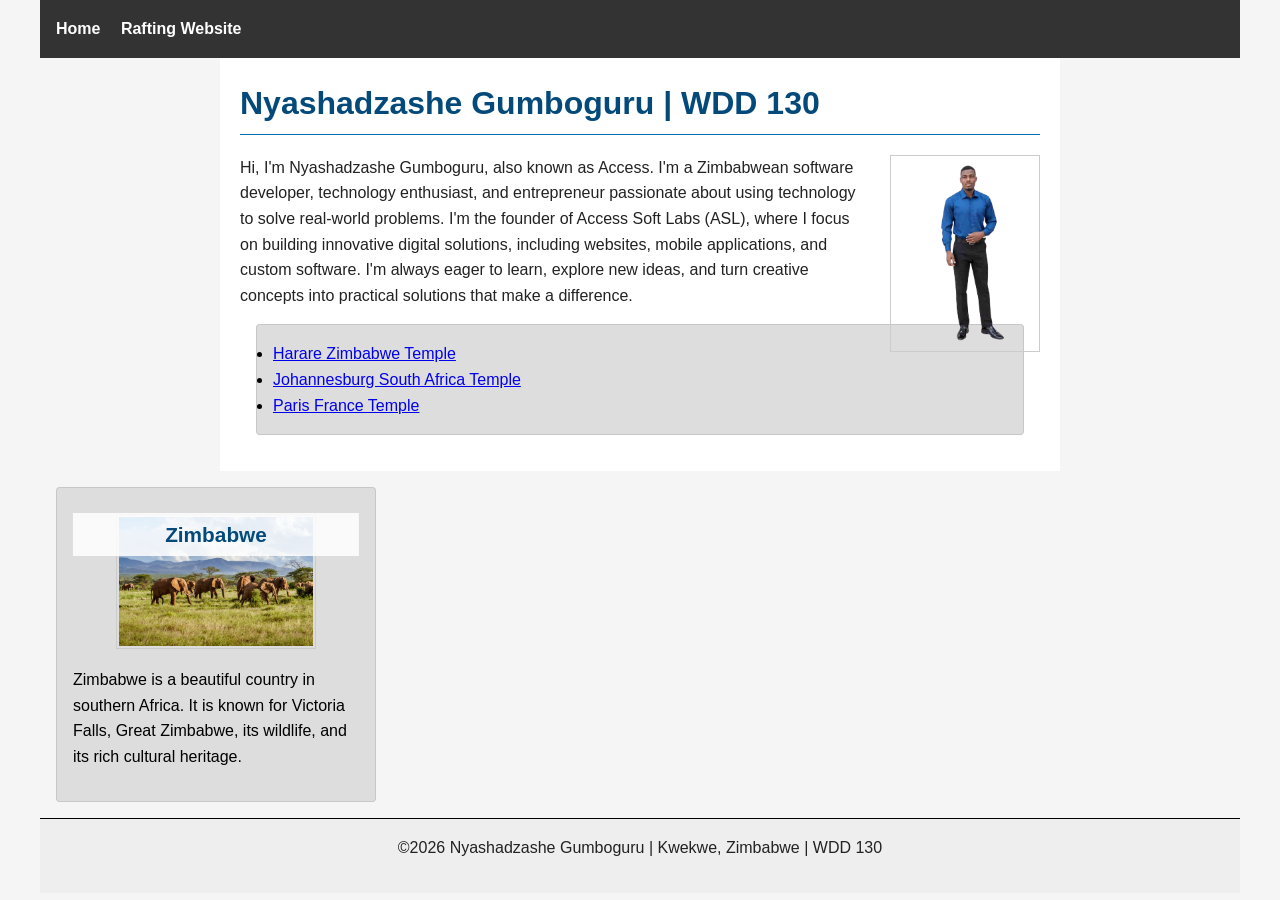
<file: index.html>
<!DOCTYPE html>
<html lang="en-US">

<head>
    <meta charset="utf-8">
    <meta name="viewport" content="width=device-width, initial-scale=1.0">
    <meta name="description" content="Nyashadzashe Gumboguru's WDD 130 home page showcasing his personal background, interests, and web development journey.">
    <meta name="author" content="Nyashadzashe Gumboguru">
    <link rel="stylesheet" href="styles/styles.css">
    <title>Nyashadzashe Gumboguru | WDD 130</title>
</head>

<body>
    <header>
        <nav>
            <a href="#">Home</a>
            <a href="wwr/">Rafting Website</a>
        </nav>
    </header>

    <main>
        <h1>Nyashadzashe Gumboguru | WDD 130</h1>

        <img src="images/profile.jpg" alt="Nyashadzashe Gumboguru" width="200">

        <p>
            Hi, I'm Nyashadzashe Gumboguru, also known as Access.
            I'm a Zimbabwean software developer, technology enthusiast,
            and entrepreneur passionate about using technology to solve
            real-world problems. I'm the founder of Access Soft Labs (ASL),
            where I focus on building innovative digital solutions,
            including websites, mobile applications, and custom software.
            I'm always eager to learn, explore new ideas, and turn
            creative concepts into practical solutions that make a difference.
        </p>

        <ul class="box">
            <li>
                <a href="https://www.churchofjesuschrist.org/temples/details/harare-zimbabwe-temple" target="_blank" rel="noopener">
                    Harare Zimbabwe Temple
                </a>
            </li>
            <li>
                <a href="https://www.churchofjesuschrist.org/temples/details/johannesburg-south-africa-temple" target="_blank" rel="noopener">
                    Johannesburg South Africa Temple
                </a>
            </li>
            <li>
                <a href="https://www.churchofjesuschrist.org/temples/details/paris-france-temple" target="_blank" rel="noopener">
                    Paris France Temple
                </a>
            </li>
        </ul>
    </main>

    <aside class="box">
        <h2>Zimbabwe</h2>

        <img src="images/zimbabwe.jpg" alt="Zimbabwe landscape">

        <p>
            Zimbabwe is a beautiful country in southern Africa.
            It is known for Victoria Falls, Great Zimbabwe,
            its wildlife, and its rich cultural heritage.
        </p>
    </aside>

    <footer>
        <p>&copy;2026 Nyashadzashe Gumboguru | Kwekwe, Zimbabwe | WDD 130</p>
    </footer>
</body>

</html>
</file>
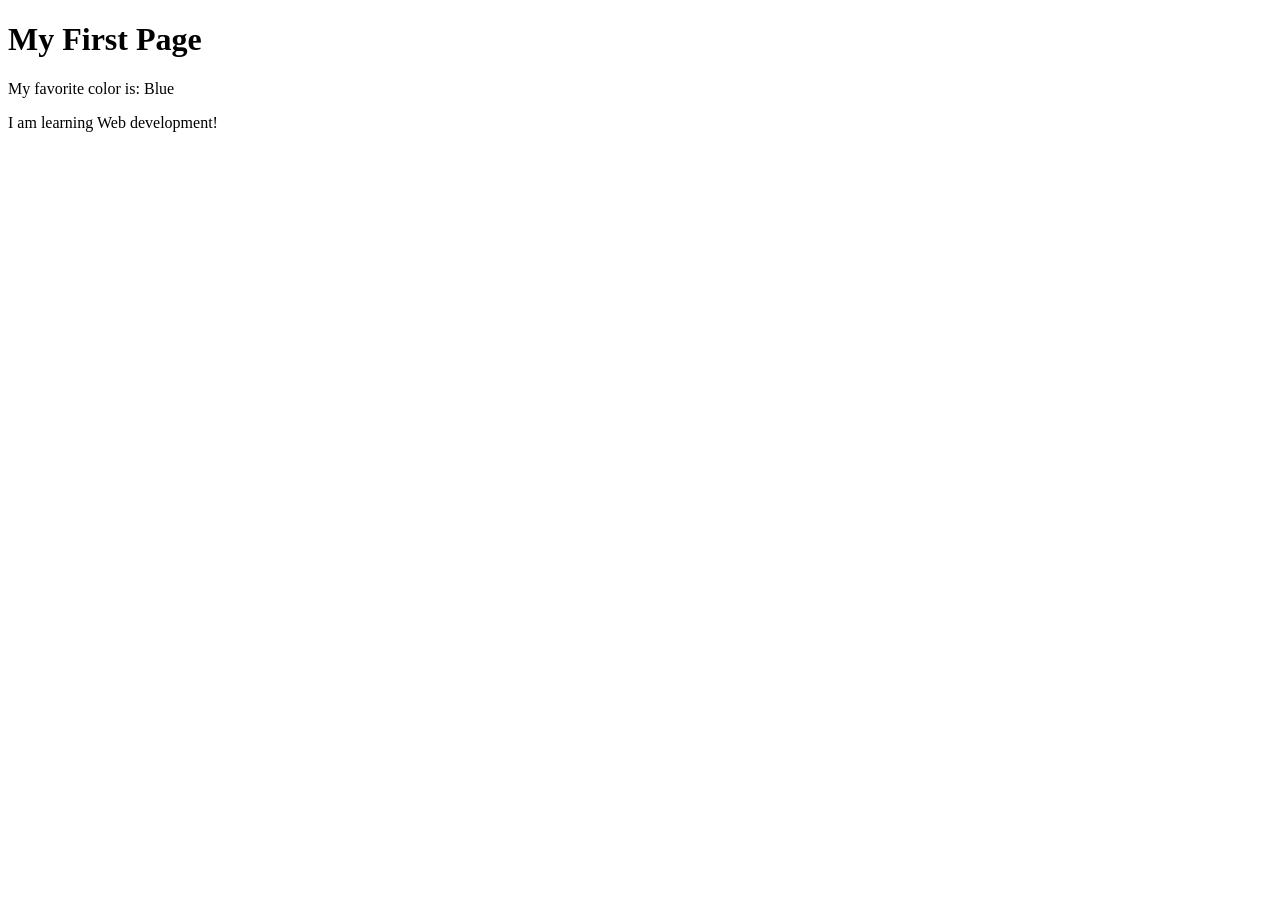
<file: week01/first-page.html>
<!DOCTYPE html>
<html lang="en">

<head>
    <meta charset="UTF-8">
    <meta name="viewport" content="width=device-width, initial-scale=1.0">
    <title>My First Page</title>
</head>

<body>
    <h1>My First Page</h1>
    <p>My favorite color is: Blue</p>
    <p>I am learning Web development!</p>
</body>

</html>
</file>
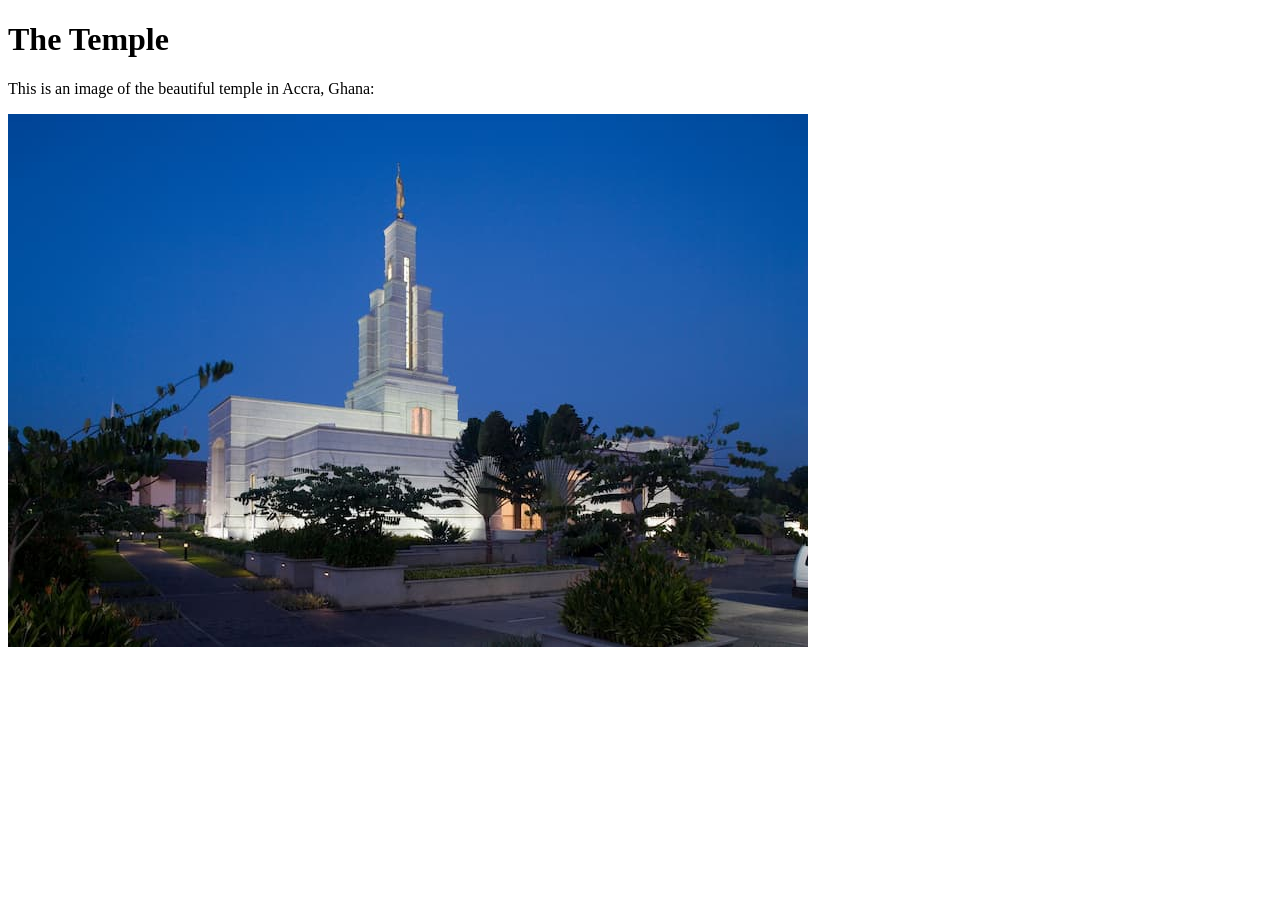
<file: week01/images-solution.html>
<!DOCTYPE html>
<html lang="en">

<head>
    <meta charset="UTF-8">
    <meta name="viewport" content="width=device-width, initial-scale=1.0">
    <title>Temple Image</title>
</head>

<body>
    <h1>The Temple</h1>
    <p>This is an image of the beautiful temple in Accra, Ghana:</p>
    <img src="images/temple-small.jpg" alt="The Accra Ghana Temple">

</body>

</html>
</file>
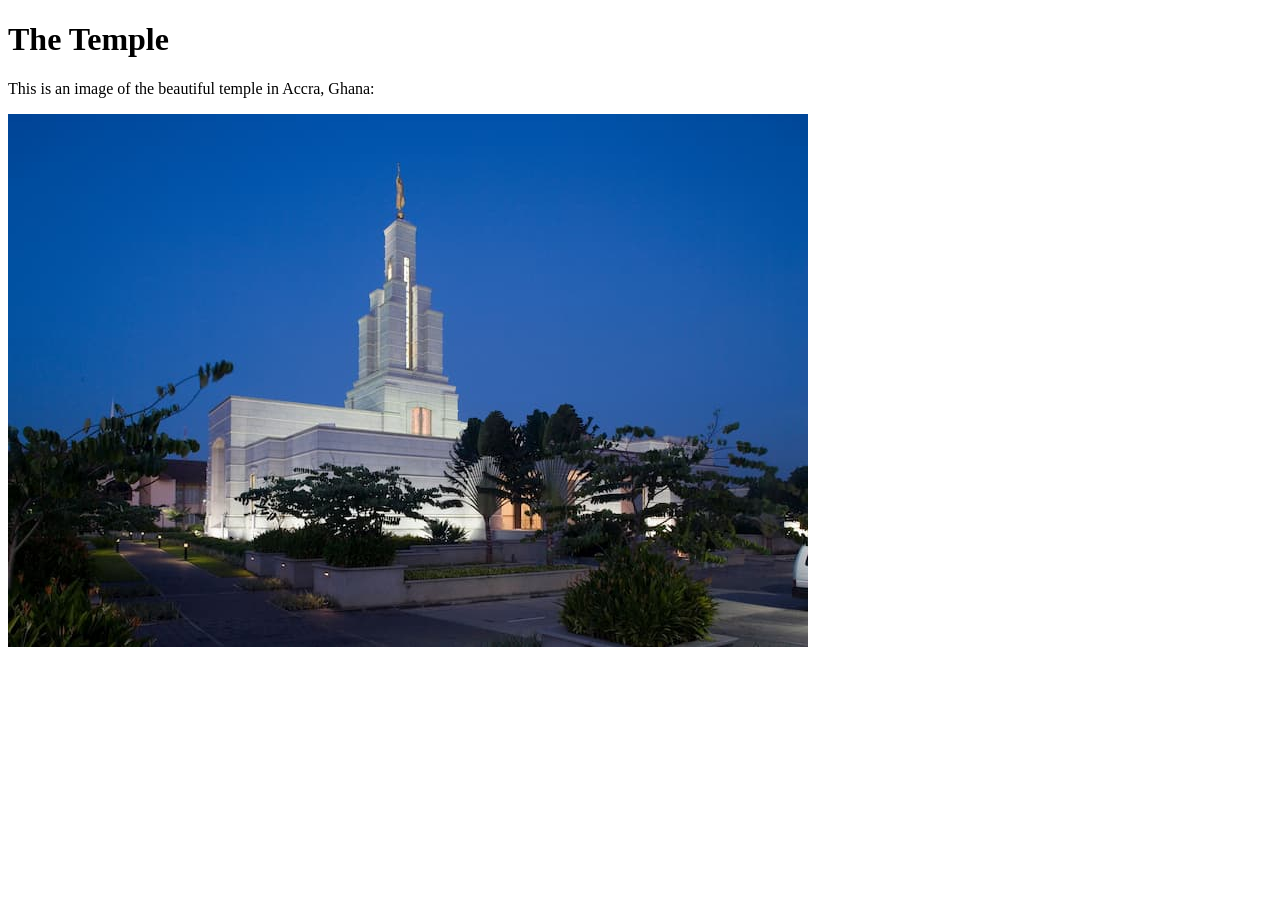
<file: week01/images.html>
<!DOCTYPE html>
<html lang="en">

<head>
    <meta charset="UTF-8">
    <meta name="viewport" content="width=device-width, initial-scale=1.0">
    <title>Temple Image</title>
</head>

<body>
    <h1>The Temple</h1>
    <p>This is an image of the beautiful temple in Accra, Ghana:</p>
    <img src="images/temple-small.jpg" alt="Salt Lake Temple at sunset" width="800" height="533">
</body>

</html>
</file>
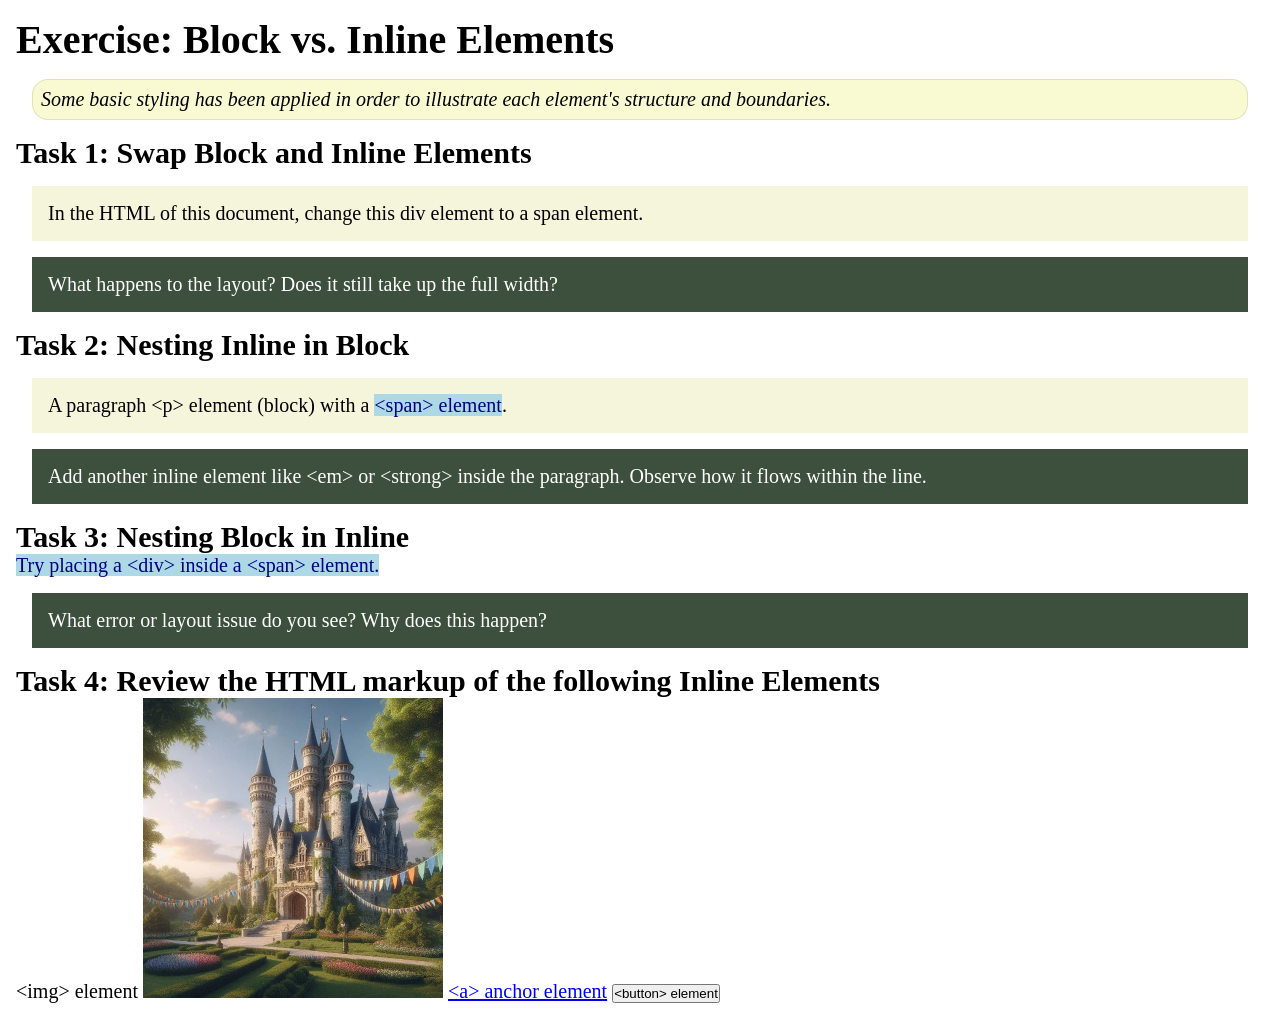
<file: week02/block-vs-inline.html>
<!DOCTYPE html>
<html lang="en">

<head>
    <meta charset="UTF-8">
    <meta name="viewport" content="width=device-width, initial-scale=1.0">
    <title>Exercise: Block vs. Inline Elements</title>
    <link rel="stylesheet" href="styles/block-vs-inline.css">
</head>

<body>
    <main>
        <h1>Exercise: Block vs. Inline Elements</h1>
        <p class="note">Some basic styling has been applied in order to illustrate each element's structure and boundaries.</p>

        <h2>Task 1: Swap Block and Inline Elements</h2>
        <div>In the HTML of this document, change this div element to a span element.</div>

        <p class="question">What happens to the layout? Does it still take up the full width?</p>

        <h2>Task 2: Nesting Inline in Block</h2>
        <p>A paragraph &lt;p&gt; element (block) with a <span>&lt;span&gt; element</span>.</p>
        <p class="question">Add another inline element like &lt;em&gt; or &lt;strong&gt; inside the paragraph. Observe how it flows within the line.</p>

        <h2>Task 3: Nesting Block in Inline</h2>
        <span>Try placing a &lt;div&gt; inside a &lt;span&gt; element.</span>
        <p class="question">What error or layout issue do you see? Why does this happen?</p>

        <h2>Task 4: Review the HTML markup of the following Inline Elements</h2>
        &lt;img&gt; element
        <img src="images/castle.webp" alt="placeholder image (images are inline)" width="300" height="300">
        <a href="https://churchofjesuschrist.org">&lt;a&gt; anchor element</a>
        <button type="button">&lt;button&gt; element</button>
    </main>
</body>

</html>
</file>
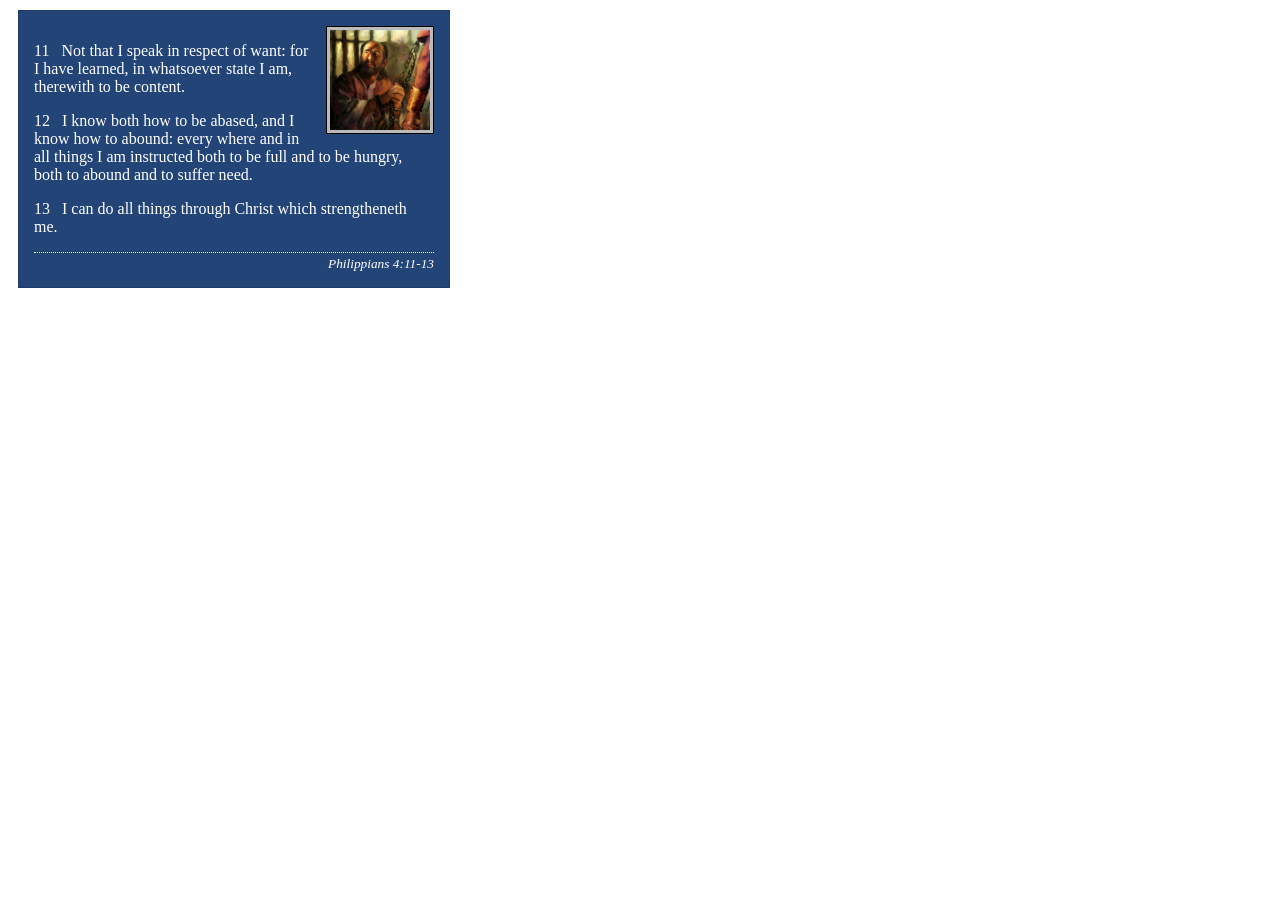
<file: week02/box-model-solution.html>
<!DOCTYPE html>
<html lang="en">

<head>
    <meta charset="UTF-8">
    <meta name="viewport" content="width=device-width, initial-scale=1.0">
    <title>Box Model Activity</title>
    <link rel="stylesheet" href="styles/box-model-solution.css">
</head>

<body>
    <main>
        <div class="callout">
            <img src="images/apostle-paul-imprisoned.webp" alt="Paul the Apostle - Imprisoned in Rome" width="200" height="200">
            <blockquote>
                <p>11 &nbsp; Not that I speak in respect of want: for I have learned, in whatsoever state I am, therewith to be content.</p>
                <p>12 &nbsp; I know both how to be abased, and I know how to abound: every where and in all things I am instructed both to be full and to be hungry, both to abound and to suffer need.</p>
                <p>13 &nbsp; I can do all things through Christ which strengtheneth me.</p>
            </blockquote>
            <cite>Philippians 4:11-13</cite>
        </div>
    </main>
</body>

</html>
</file>
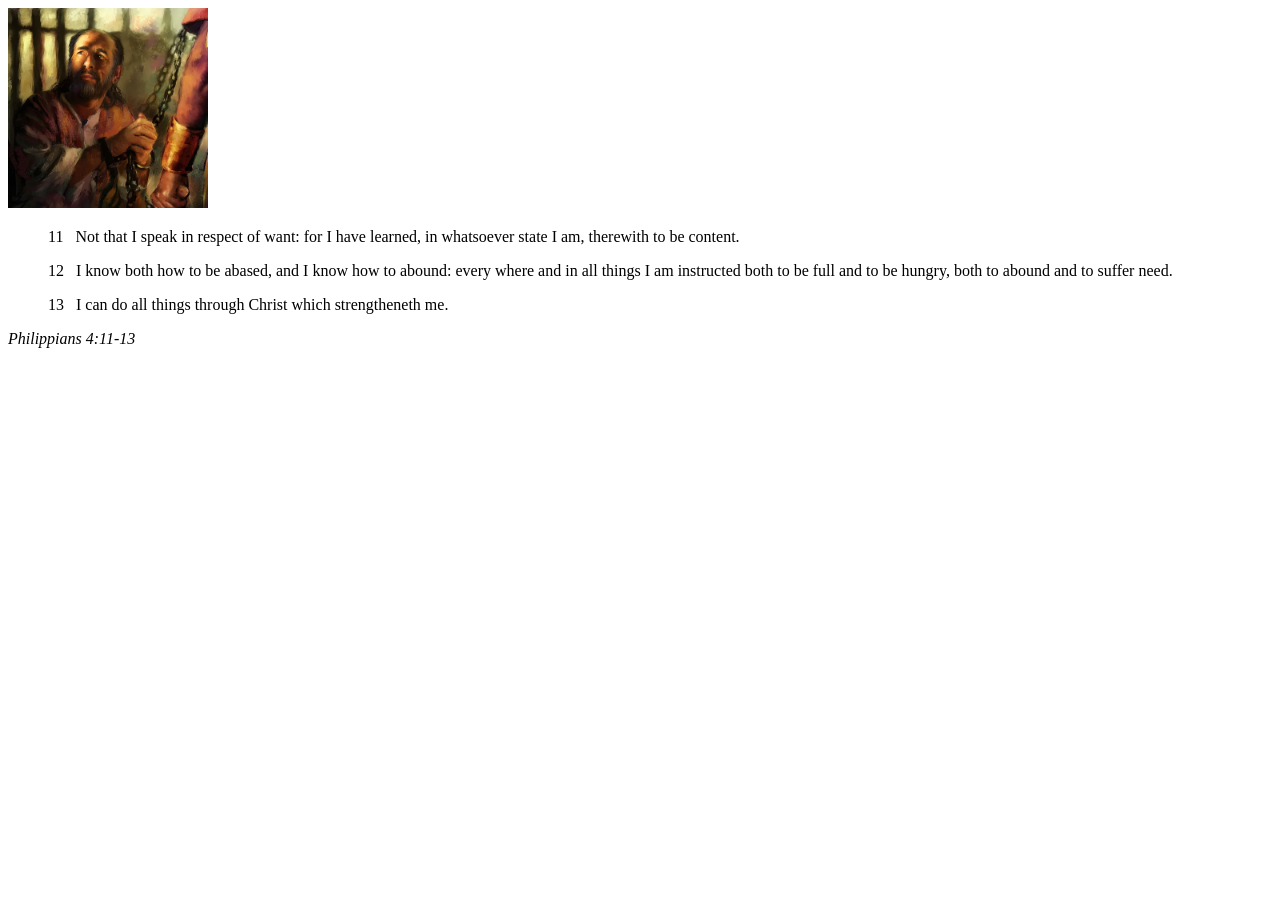
<file: week02/box-model.html>
<!DOCTYPE html>
<html lang="en">

<head>
    <meta charset="UTF-8">
    <meta name="viewport" content="width=device-width, initial-scale=1.0">
    <title>Box Model Activity</title>
</head>

<body>
    <main>
        <div class="callout">
            <img src="images/apostle-paul-imprisoned.webp" alt="Paul the Apostle - Imprisoned in Rome" width="200" height="200">
            <blockquote>
                <p>11 &nbsp; Not that I speak in respect of want: for I have learned, in whatsoever state I am, therewith to be content.</p>
                <p>12 &nbsp; I know both how to be abased, and I know how to abound: every where and in all things I am instructed both to be full and to be hungry, both to abound and to suffer need.</p>
                <p>13 &nbsp; I can do all things through Christ which strengtheneth me.</p>
            </blockquote>
            <cite>Philippians 4:11-13</cite>
        </div>
    </main>
</body>

</html>
</file>
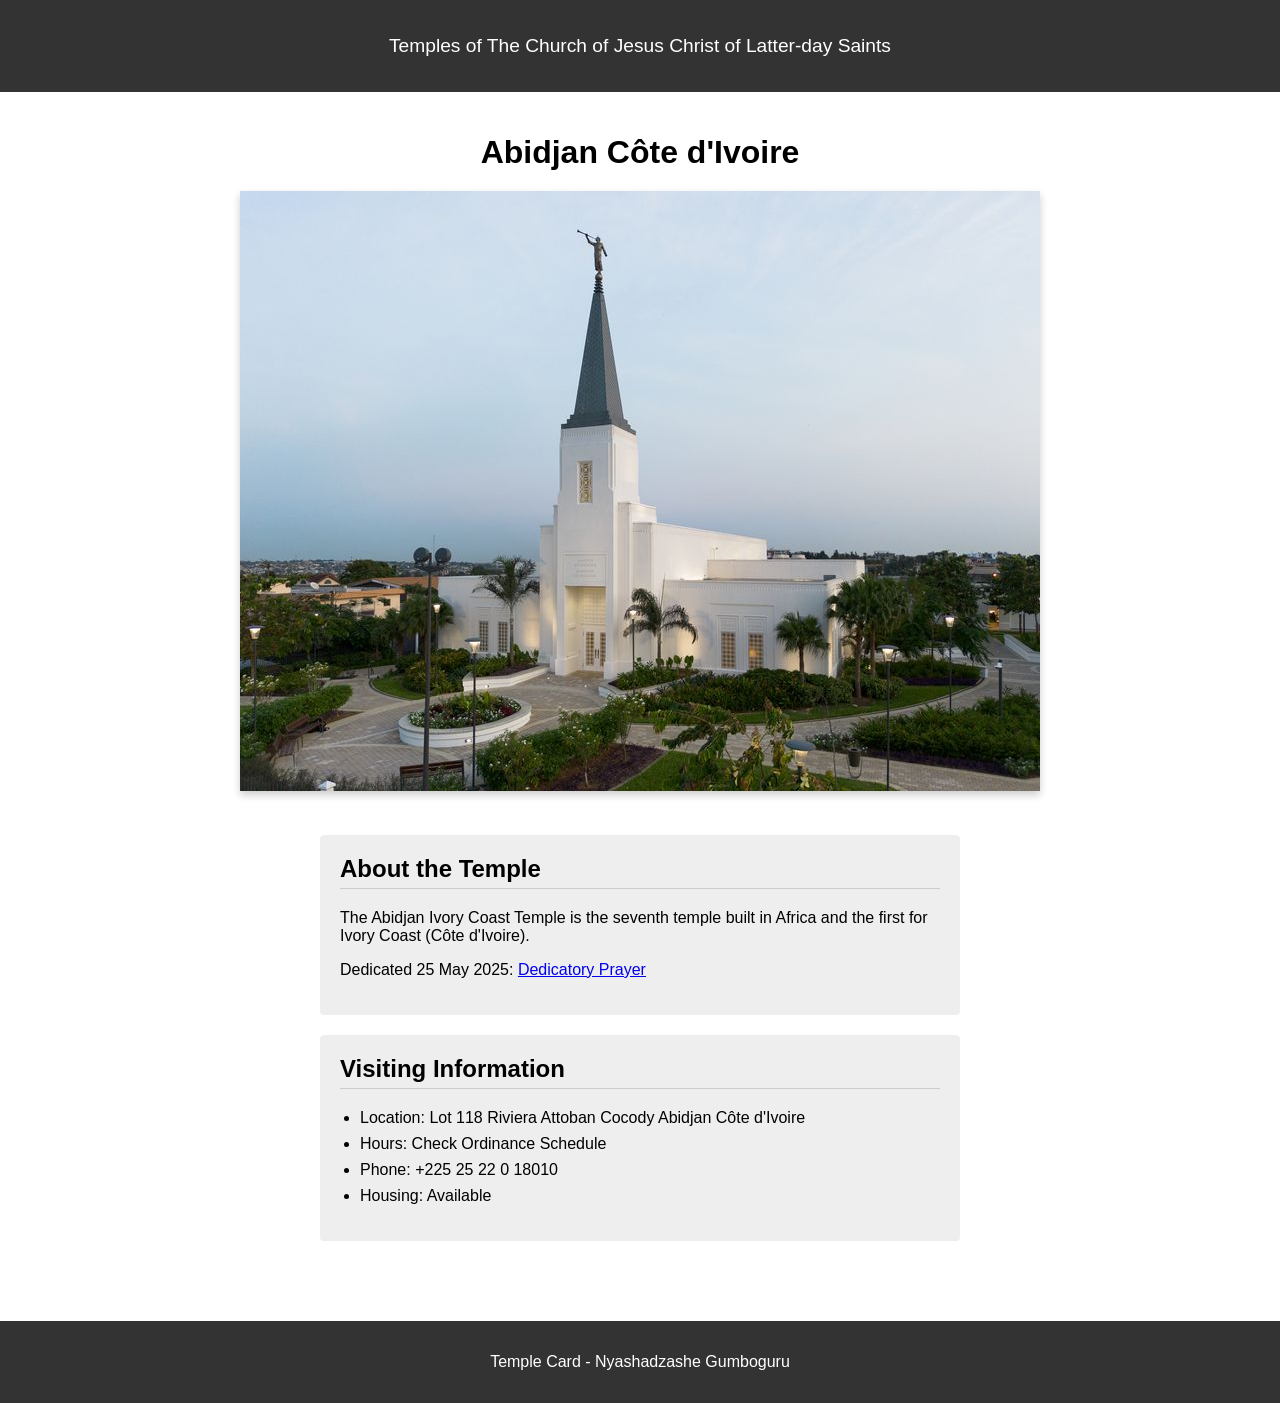
<file: week02/temple.html>
<!DOCTYPE html>
<html lang="en">

<head>
    <meta charset="UTF-8">
    <meta name="viewport" content="width=device-width, initial-scale=1.0">
    <link rel="stylesheet" href="styles/temple.css">
    <title>Temple Card - Abidjan Côte d'Ivoire</title>
</head>

<body>
    <header>
        <p>Temples of The Church of Jesus Christ of Latter-day Saints</p>
    </header>
    <main>
        <h1>Abidjan Côte d'Ivoire</h1>
        <picture>
            <img src="images/abidjan-ivory-coast.jpeg" alt="Abidjan Côte d'Ivoire Temple">
        </picture>
        <section>
            <h2>About the Temple</h2>
            <p>The Abidjan Ivory Coast Temple is the seventh temple built in Africa and the first for Ivory Coast (Côte d'Ivoire).</p>
            <p>Dedicated 25 May 2025: <a href="https://www.churchofjesuschrist.org/temples/dedicatory-prayer/abidjan-ivory-coast-temple/2025-05-25?lang=eng" target="_blank" rel="noopener noreferrer">Dedicatory Prayer</a></p>
        </section>
        <section>
            <h2>Visiting Information</h2>
            <ul>
                <li>Location: Lot 118 Riviera Attoban Cocody Abidjan Côte d'Ivoire</li>
                <li>Hours: Check Ordinance Schedule</li>
                <li>Phone: +225 25 22 0 18010</li>
                <li>Housing: Available</li>
            </ul>
        </section>
    </main>
    <footer>
        <p>Temple Card - Nyashadzashe Gumboguru</p>
    </footer>
</body>

</html>
</file>
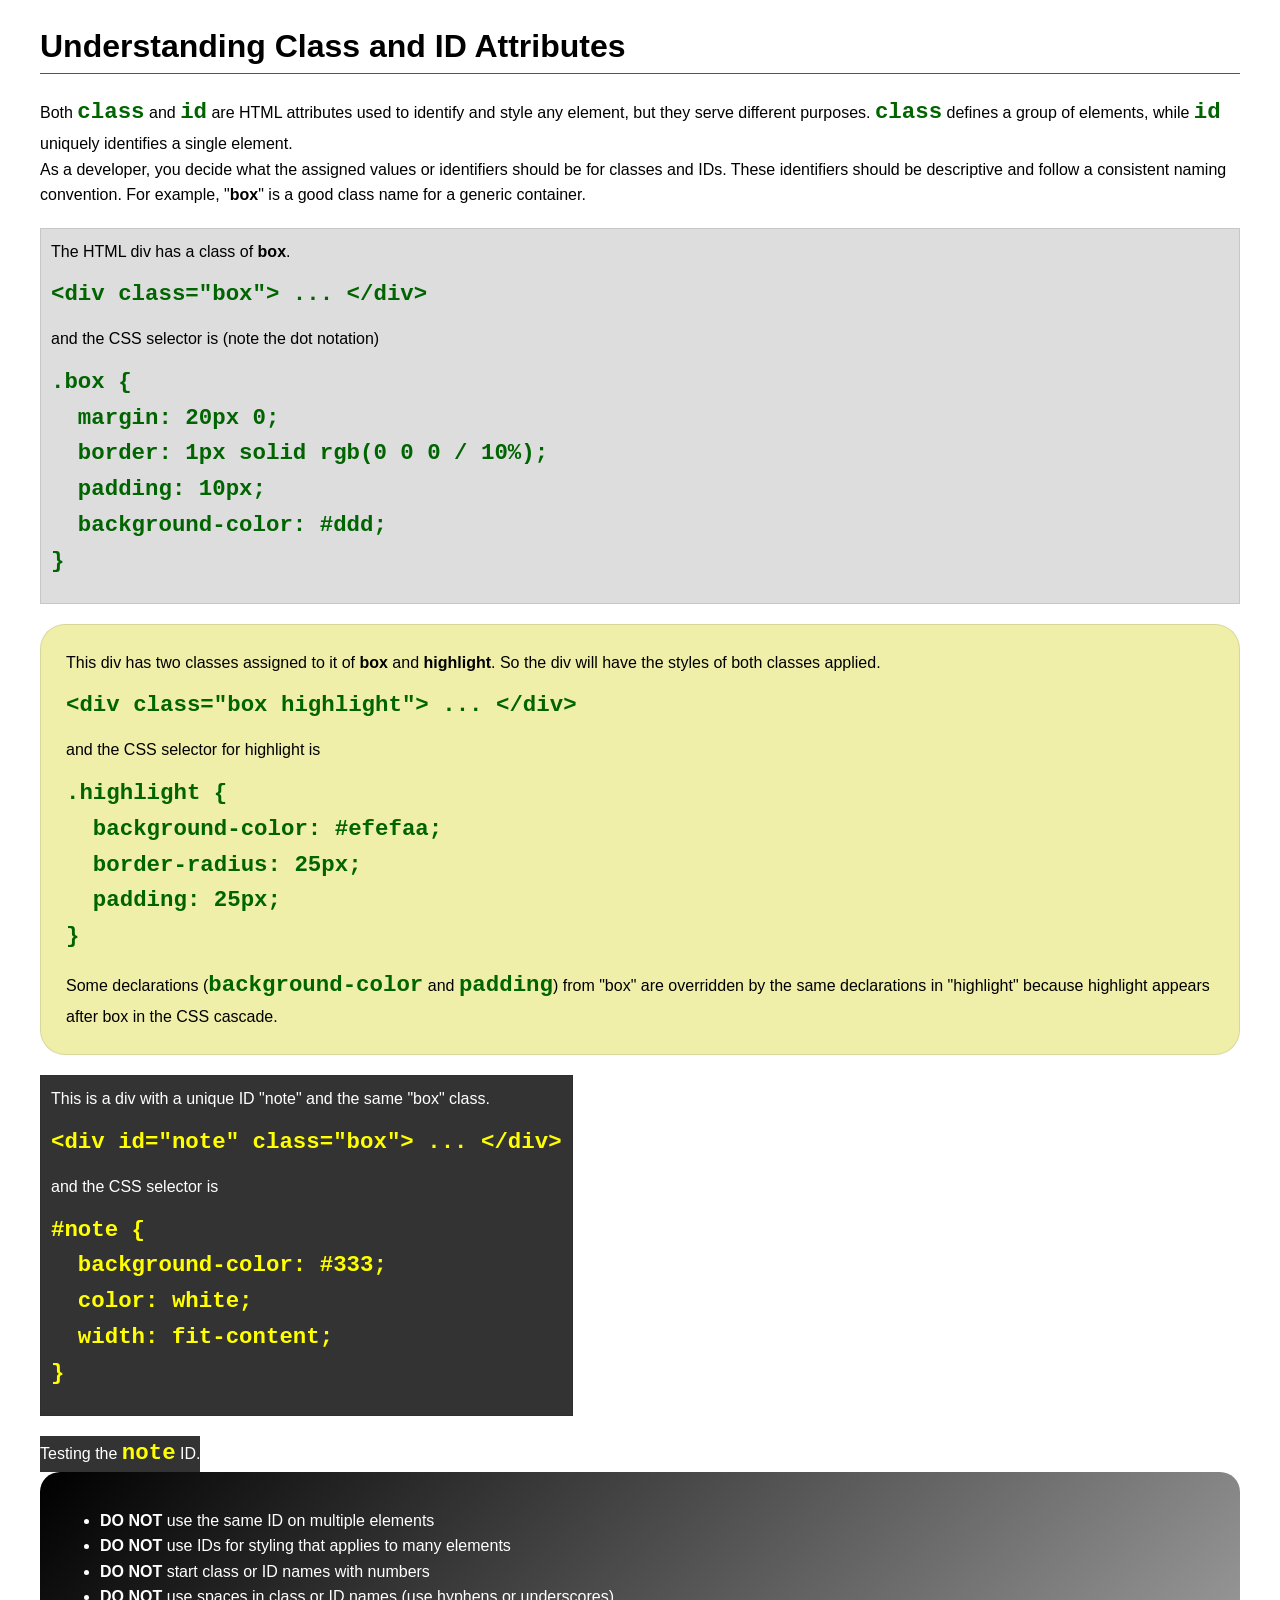
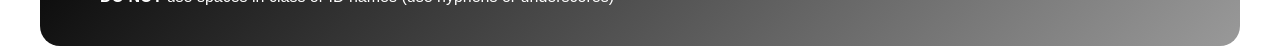
<file: week03/class-and-id.html>
<!DOCTYPE html>
<html lang="en">

<head>
    <meta charset="UTF-8">
    <meta name="viewport" content="width=device-width, initial-scale=1.0">
    <title>Class vs ID Attributes</title>
    <link rel="stylesheet" href="styles/class-and-id.css">
</head>

<body>
    <h1>Understanding Class and ID Attributes</h1>
    <p>Both <code>class</code> and <code>id</code> are HTML attributes used to identify and style any element, but they serve different purposes. <code>class</code> defines a group of elements, while <code>id</code> uniquely identifies a single element.</p>
    <p>As a developer, you decide what the assigned values or identifiers should be for classes and IDs. These identifiers should be descriptive and follow a consistent naming convention. For example, "<strong>box</strong>" is a good class name for a generic container.</p>
    <div class="box">
        <p>The HTML div has a class of <strong>box</strong>.</p>
        <pre><code class="html">&lt;div class="box"&gt; ... &lt;/div&gt;</code></pre>
        and the CSS selector is (note the dot notation)
        <pre><code class="css">.box {
  margin: 20px 0;
  border: 1px solid rgb(0 0 0 / 10%);
  padding: 10px;
  background-color: #ddd; 
}</code></pre>
    </div>

    <div class="box highlight">
        <p>This div has two classes assigned to it of <strong>box</strong> and <strong>highlight</strong>. So the div will have the styles of both classes applied.</p>
        <pre><code class="html">&lt;div class="box highlight"&gt; ... &lt;/div&gt;</code></pre>
        and the CSS selector for highlight is
        <pre><code class="css">.highlight {
  background-color: #efefaa;
  border-radius: 25px;
  padding: 25px;
}</code></pre>
        <p>Some declarations (<code>background-color</code> and <code>padding</code>) from "box" are overridden by the same declarations in "highlight" because highlight appears after box in the CSS cascade.</p>
    </div>

    <div id="note" class="box">
        <p>This is a div with a unique ID "note" and the same "box" class.</p>
        <pre><code class="html">&lt;div id="note" class="box"&gt; ... &lt;/div&gt;</code></pre>
        and the CSS selector is
        <pre><code class="css">#note {
  background-color: #333;
  color: white;
  width: fit-content;
}</code></pre>
    </div>

    <div id="note">
        <p>Testing the <code>note</code> ID.</p>
    </div>

    <section id="best-practice">
        <ul>
            <li><strong>DO NOT</strong> use the same ID on multiple elements</li>
            <li><strong>DO NOT</strong> use IDs for styling that applies to many elements</li>
            <li><strong>DO NOT</strong> start class or ID names with numbers</li>
            <li><strong>DO NOT</strong> use spaces in class or ID names (use hyphens or underscores)</li>
        </ul>
    </section>

</body>

</html>
</file>
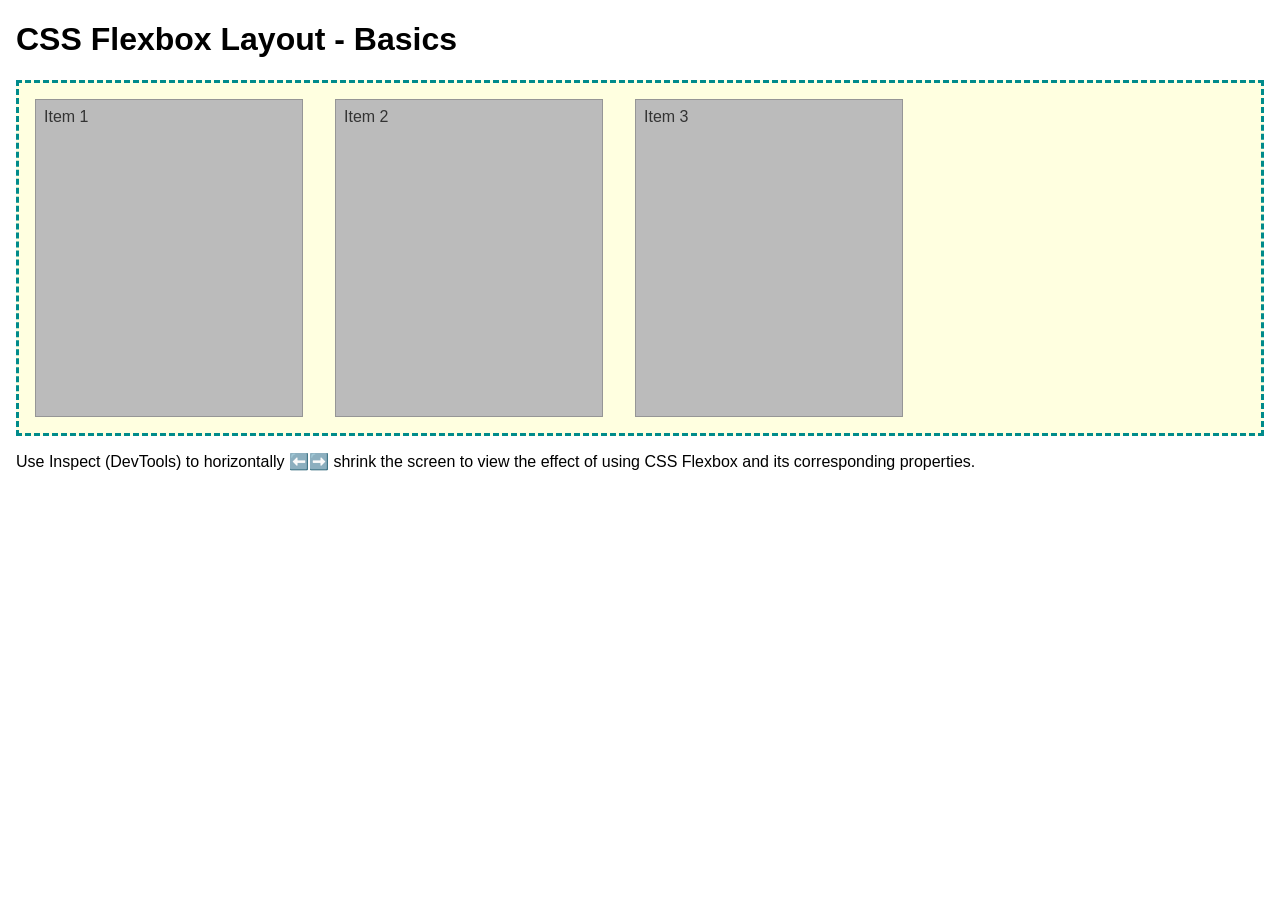
<file: week04/flexbox-layout.html>
<!DOCTYPE html>
<html lang="en">

<head>
    <meta charset="UTF-8">
    <meta name="viewport" content="width=device-width, initial-scale=1.0">
    <title>CSS Flexbox Layout - Basics</title>
    <link rel="stylesheet" href="styles/flexbox.css">
</head>

<body>
    <main>
        <h1>CSS Flexbox Layout - Basics</h1>
        <div class="flex-container">
            <div class="flex-item item1">Item 1</div>
            <div class="flex-item item2">Item 2</div>
            <div class="flex-item item3">Item 3</div>
        </div>
        <p>Use Inspect (DevTools) to horizontally ⬅️➡️ shrink the screen to view the effect of using CSS Flexbox and its corresponding properties.</p>
    </main>
</body>

</html>
</file>
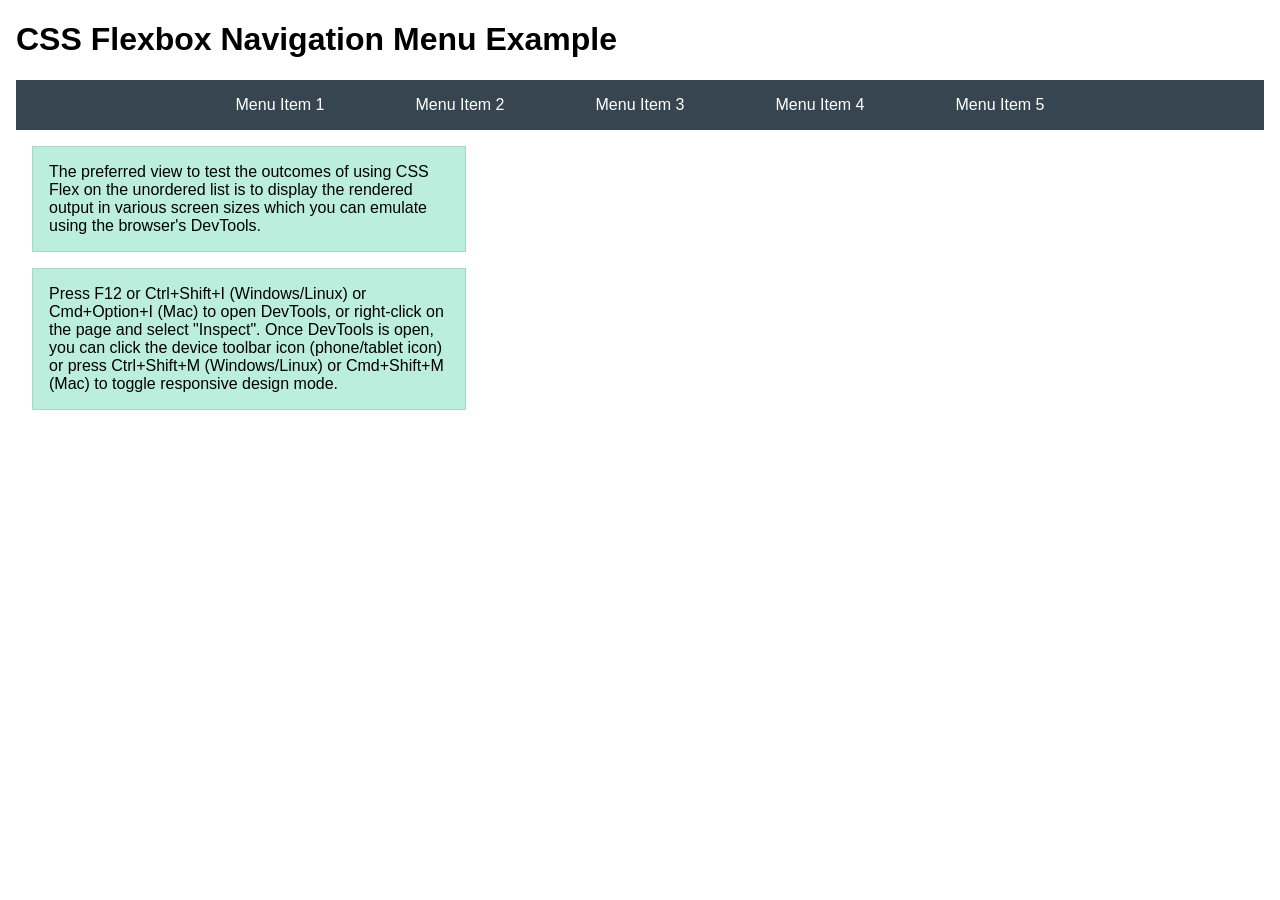
<file: week04/flexbox-menu.html>
<!DOCTYPE html>
<html lang="en">

<head>
    <meta charset="UTF-8">
    <meta name="viewport" content="width=device-width, initial-scale=1.0">
    <title>CSS Flexbox - Navigation Menu</title>
    <link rel="stylesheet" href="styles/flexbox-menu.css">
</head>

<body>
    <main>
        <h1>CSS Flexbox Navigation Menu Example</h1>
        <nav>
            <ul>
                <li><a href="#">Menu Item 1</a></li>
                <li><a href="#">Menu Item 2</a></li>
                <li><a href="#">Menu Item 3</a></li>
                <li><a href="#">Menu Item 4</a></li>
                <li><a href="#">Menu Item 5</a></li>
            </ul>
        </nav>
        <p>The preferred view to test the outcomes of using CSS Flex on the unordered list is to display the rendered output in various screen sizes which you can emulate using the browser's DevTools.</p>

        <p>Press F12 or Ctrl+Shift+I (Windows/Linux) or Cmd+Option+I (Mac) to open DevTools, or right-click on the page and select "Inspect". Once DevTools is open, you can click the device toolbar icon (phone/tablet icon) or press Ctrl+Shift+M (Windows/Linux) or Cmd+Shift+M (Mac) to toggle responsive design mode.</p>
    </main>
</body>

</html>
</file>
<file: styles/styles.css>
/* Universal Selector */
* {
    margin: 0;
    padding: 0;
    box-sizing: border-box;
}

/* Body */
body {
    font-family: Arial, sans-serif;
    line-height: 1.6;
    padding: 0 40px;
    background-color: #f5f5f5;
    color: #222;
}

/* Header */
header {
    background-color: #333;
    padding: 1rem;
}

/* Navigation */
nav a {
    color: white;
    margin-right: 1rem;
    text-decoration: none;
    font-weight: bold;
}

nav a:hover {
    text-decoration: underline;
    color: #26b2ca;
}

/* Main Content */
main {
    max-width: 840px;
    margin: 0 auto;
    padding: 20px;
    background-color: white;
}

/* Main Heading */
h1 {
    font-size: 2rem;
    margin-bottom: 20px;
    border-bottom: 1px solid rgb(0 110 182);
    padding-bottom: 5px;
    color: #034a7b;
}

/* Profile Image */
main img {
    width: 150px;
    height: auto;
    float: right;
    margin-left: 20px;
    margin-bottom: 10px;
    border: 1px solid #ccc;
    padding: 2px;
}

/* Paragraphs */
p {
    padding: 0;
    margin-bottom: 1rem;
}

/* Class Selectors */
.box {
    margin: 1rem;
    border: 1px solid rgb(0 0 0 / 10%);
    padding: 1rem;
    background-color: #ddd;
    color: #000;
    border-radius: 4px;
}

/* Aside Section */
aside {
    position: relative;
    width: 20rem;
    margin: 1rem auto;
    padding: 1rem;
    text-align: center;
    background-color: #e8f4f8;
    border: 1px solid #034a7b;
    border-radius: 5px;
    color: #222;
}

/* Aside Heading */
aside h2 {
    position: absolute;
    top: 25px;
    left: 50%;
    transform: translateX(-50%);
    width: 90%;
    color: #034a7b;
    background-color: rgb(255 255 255 / 85%);
    padding: 5px;
    font-size: 1.3rem;
}

/* Aside Image */
aside img {
    width: 200px;
    height: auto;
    max-width: 100%;
    margin-top: 10px;
    border: 1px solid #ccc;
    padding: 2px;
}

/* Aside Paragraph */
aside p {
    margin-top: 10px;
    text-align: left;
}

/* Footer */
footer {
    margin-top: 15px;
    border-top: 1px solid #000;
    text-align: center;
    padding: 1rem;
    background-color: #eee;
}

/* Responsive Design */
@media screen and (max-width: 600px) {
    body {
        padding: 0 10px;
    }

    main {
        padding: 10px;
    }

    main img {
        width: 120px;
    }

    aside {
        width: 100%;
        max-width: 20rem;
    }

    nav a {
        display: inline-block;
        margin: 5px;
    }
}
</file>
<file: week02/styles/block-vs-inline.css>
* {
    margin: 0;
    padding: 0;
}

body {
    font-size: 20px;
    margin: 1rem;
}

p,
div {
    background-color: beige;
    margin: 1rem;
    padding: 1rem;
}

span {
    color: navy;
    background-color: lightblue;
}

code {
    margin: 0;
    padding: 0;
    color: green;
    font-size: 1.2rem;
}

.note {
    font-style: italic;
    background-color: lightgoldenrodyellow;
    border-radius: 1rem;
    border: 1px solid rgb(0 0 0 / 10%);
    margin: 1rem;
    padding: .5rem;
}

.question {
    background-color: #3d503d;
    color: #fff;
}
</file>
<file: week02/styles/box-model-solution.css>
.callout {
    max-width: 400px;
    margin: 10px;
    border: 1px solid rgb(0 0 0 / 10%);
    padding: 15px;
    background-color: #247;
    color: #fff;
}

.callout img {
    float: right;
    margin: 0 0 10px 15px;
    border: 1px solid #000;
    padding: 3px;
    background-color: #bbb;
    width: 100px;
    height: auto;
}

blockquote {
    margin: 0;
}

cite {
    display: block;
    border-top: 1px dotted #fff;
    padding-top: 3px;
    text-align: right;
    font-size: smaller;
}
</file>
<file: week02/styles/temple.css>
body {
    font-family: Arial, sans-serif;
    margin: 0;
    padding: 0;
    background-color: #fff;
    color: #000;
    text-align: center;
}

header {
    background-color: #333;
    color: #fff;
    padding: 1rem;
    font-size: 1.2rem;
}

main {
    max-width: 800px;
    margin: 0 auto;
    padding: 20px;
}

h1 {
    font-size: 2rem;
    margin-bottom: 20px;
}

img {
    max-width: 100%;
    height: auto;
    box-shadow: 0 4px 8px rgba(0, 0, 0, 0.2);
    margin-bottom: 20px;
}

section {
    background-color: #eee;
    padding: 20px;
    margin: 20px auto;
    border-radius: 4px;
    text-align: left;
    max-width: 600px;
}

section h2 {
    margin-top: 0;
    border-bottom: 1px solid #ccc;
    padding-bottom: 5px;
}

ul {
    padding-left: 20px;
}

li {
    margin-bottom: 8px;
}

footer {
    background-color: #333;
    color: #fff;
    padding: 1rem;
    margin-top: 40px;
}
</file>
<file: week03/styles/class-and-id.css>
body {
    font-family: Arial, sans-serif;
    line-height: 1.6;
    margin: 0;
    padding: 0 40px;
}

h1 {
    border-bottom: 1px solid rgb(0 110 182);
    padding-bottom: 0;
}

p {
    margin: 0;
}

code {
    color: darkgreen;
    font-weight: 700;
    font-size: 1.4rem;
}

/* Class examples - can be reused */
.box {
    margin: 20px 0;
    border: 1px solid rgb(0 0 0 / 10%);
    padding: 10px;
    background-color: #ddd;
    /* this is shorthand for #dddddd */
}

.highlight {
    background-color: #efefaa;
    border-radius: 25px;
    padding: 25px;
}

/* ID examples - should be unique */

#note {
    background-color: #333;
    color: white;
    width: fit-content;
}

#note code {
    color: yellow;
}

#best-practice {
    background: linear-gradient(135deg, #000 0%, #999 100%);
    color: white;
    border-radius: 20px;
    padding: 20px;
}
</file>
<file: week04/styles/flexbox.css>
body {
    font-family: Helvetica, Arial, sans-serif;
    margin: 1rem;
}

.flex-container {
    border: 3px dashed darkcyan;
    background-color: lightyellow;
    display: flex;
    flex-wrap: wrap;
}

.flex-item {
    width: 250px;
    margin: 1rem;
    border: 1px solid rgb(0 0 0 / 20%);
    padding: 0.5rem;
    background-color: #bbb;
    color: #333;
}

.item1 {
    min-height: 100px;
}

.item2 {
    min-height: 200px;
}

.item3 {
    min-height: 300px;
}
</file>
<file: week04/styles/flexbox-menu.css>
body {
    font-family: Helvetica, Arial, sans-serif;
    margin: 1rem;
}

nav {
    background-color: #36454f;
}

nav ul {
    list-style-type: none;
    display: flex;
    flex-wrap: wrap;
    max-width: 900px;
    margin: 0 auto;
    padding: 0;
    justify-content: space-around;
    align-items: center;
}

nav a {
    display: block;
    color: #fff;
    text-align: center;
    padding: 1rem;
    text-decoration: none;
}

p {
    margin: 1rem;
    border: 1px solid rgb(0 0 0 / 10%);
    padding: 1rem;
    background-color: #bed;
    max-width: 400px;
}
</file>
